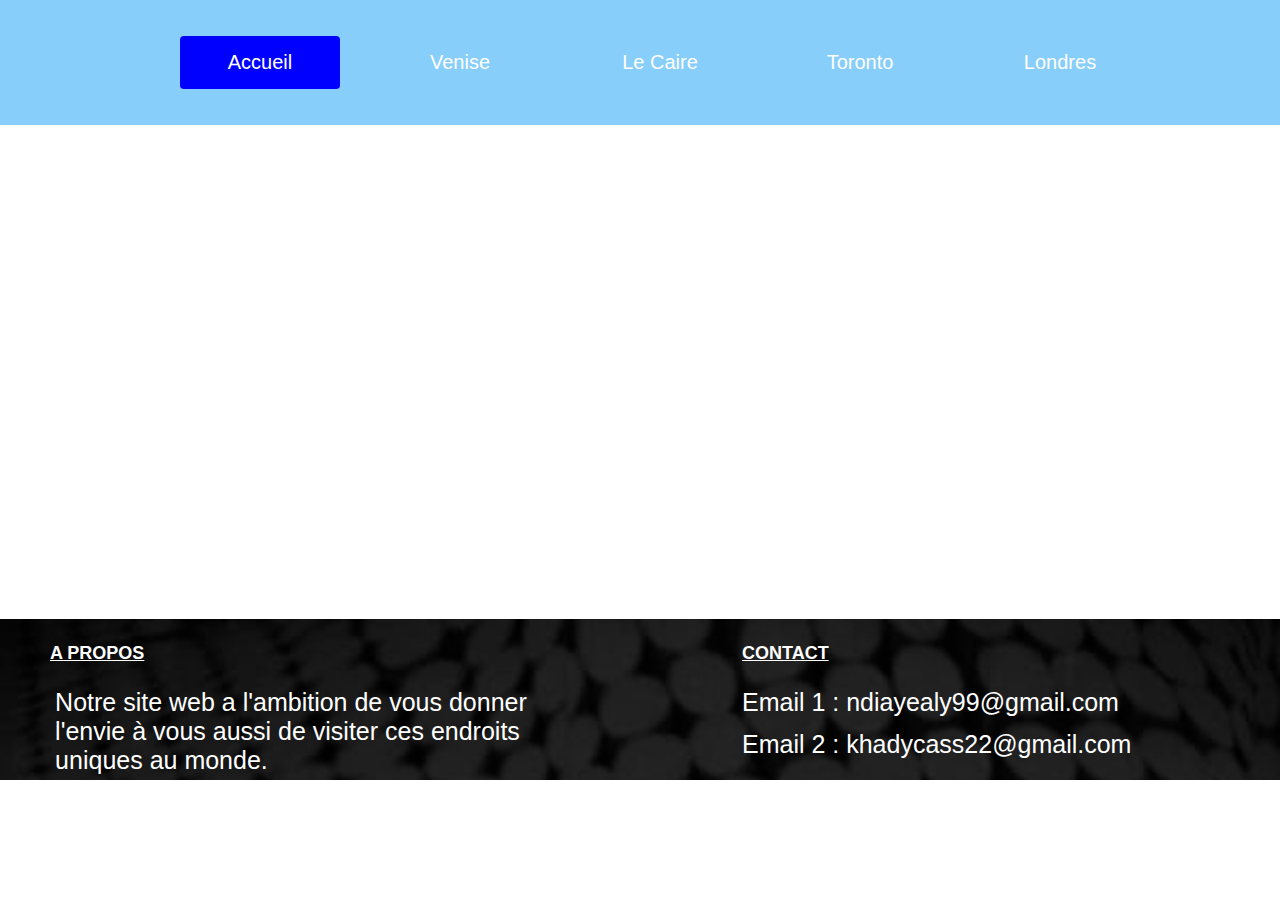
<file: index.html>
<!DOCTYPE html>
<html lang="fr">
<head>
    <meta charset="UTF-8">
    <link rel="stylesheet" href="css/index.css">
    <title>Index</title>
</head>
<body> 
      <div class="menu-bar">
   <ul>
        <li class="active"><a href="index.html">Accueil</a></li>
         <li><a href="venise.html">Venise</a></li>
         <li><a href="lecaire.html">Le Caire</a></li>
         <li><a href="toronto.html">Toronto</a></li>
         <li><a href="london.html">Londres</a></li>
   </ul>
       </div>
       <div id="video">
        <iframe class="video" height="494" src="https://www.youtube.com/embed/VTlXttQL_Yk" frameborder="0" allow="accelerometer; autoplay; encrypted-media; gyroscope; picture-in-picture" allowfullscreen>
        </iframe>
       </div>
       
       <div id="bottom">
                
        <div id="ref">
            <div >
                <h4>A PROPOS</h4>
                <p class="bp">Notre site web a l'ambition de vous donner l'envie à vous aussi de visiter ces endroits uniques au monde.</p>
            </div>
        </div>
        <div>
            
            <h4>CONTACT</h4>
                <p class="bp">Email 1 : <a href="mailto:ndiayealy99@gmail.com">ndiayealy99@gmail.com</a></p>
                <p class="bp">Email 2 : <a href="mailto:khadycass22@gmail.com">khadycass22@gmail.com</a></p>
        
           
        </div>
    </div>
</file>
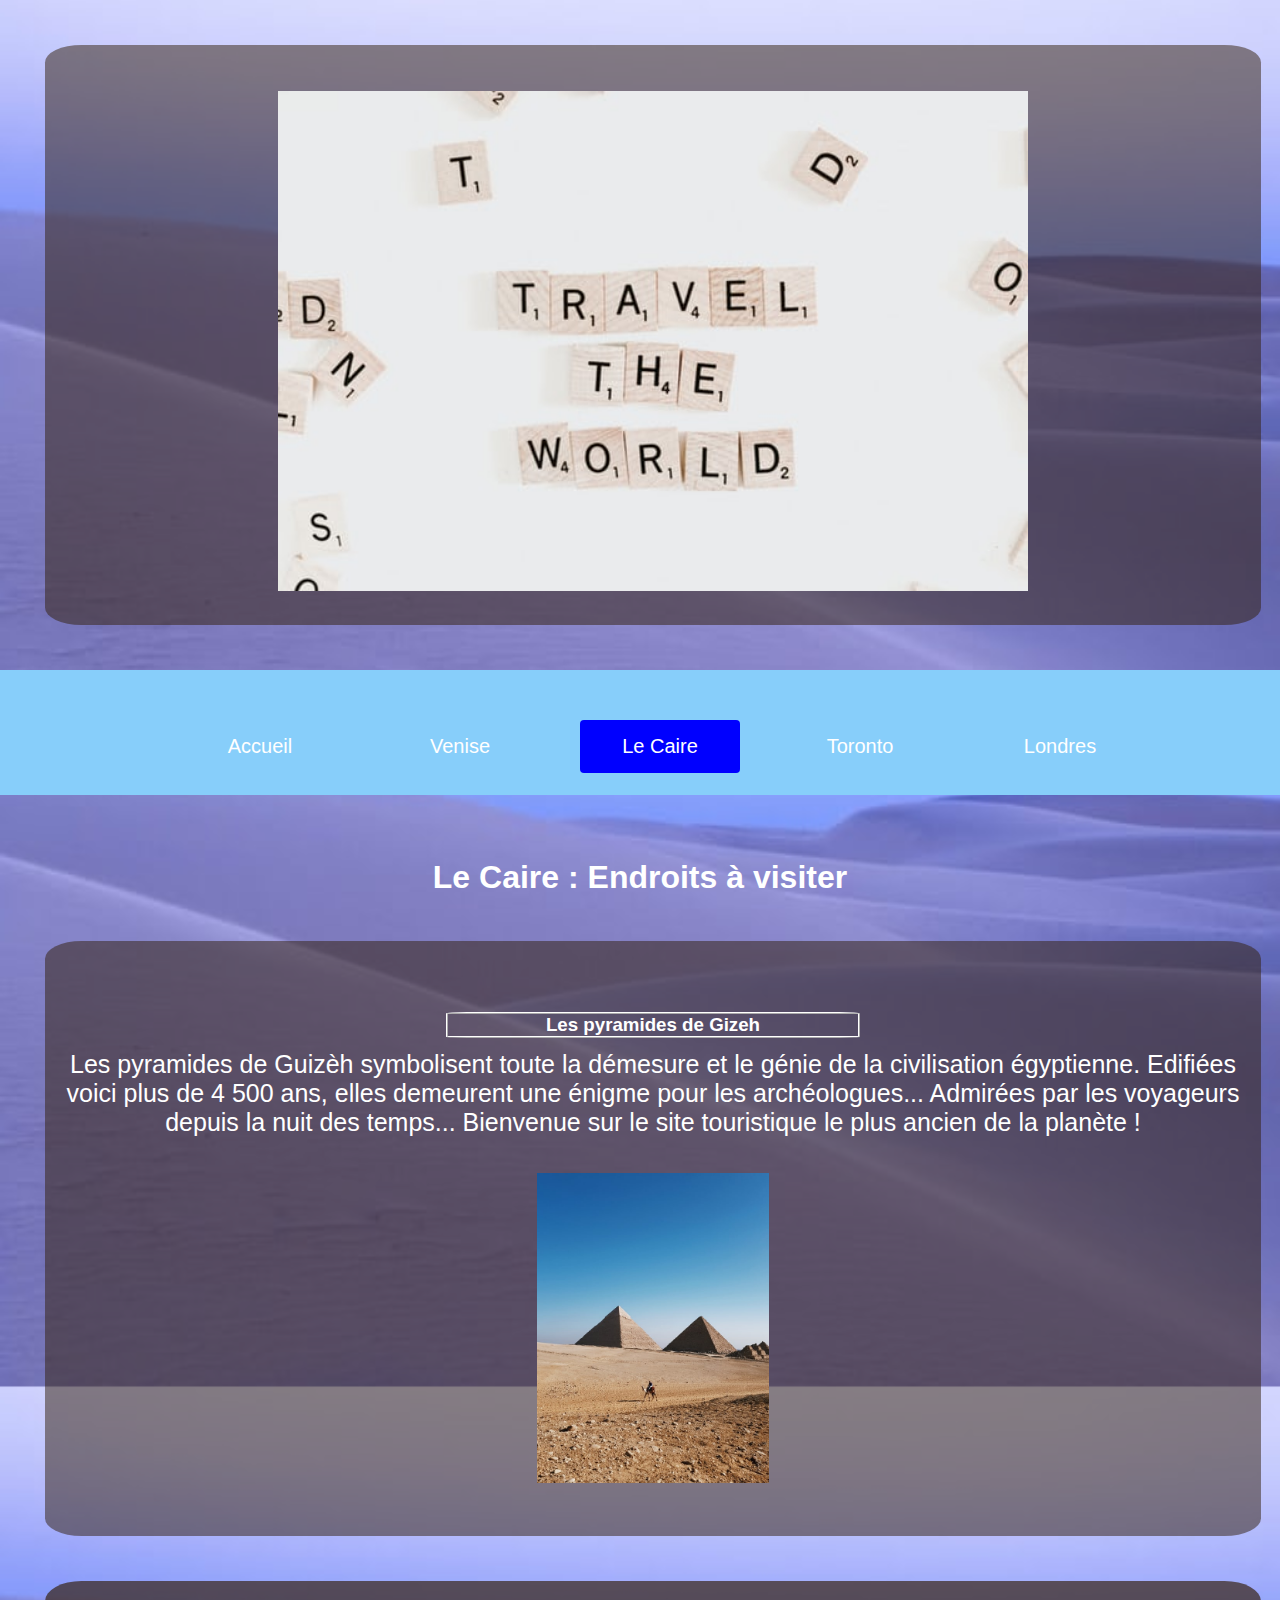
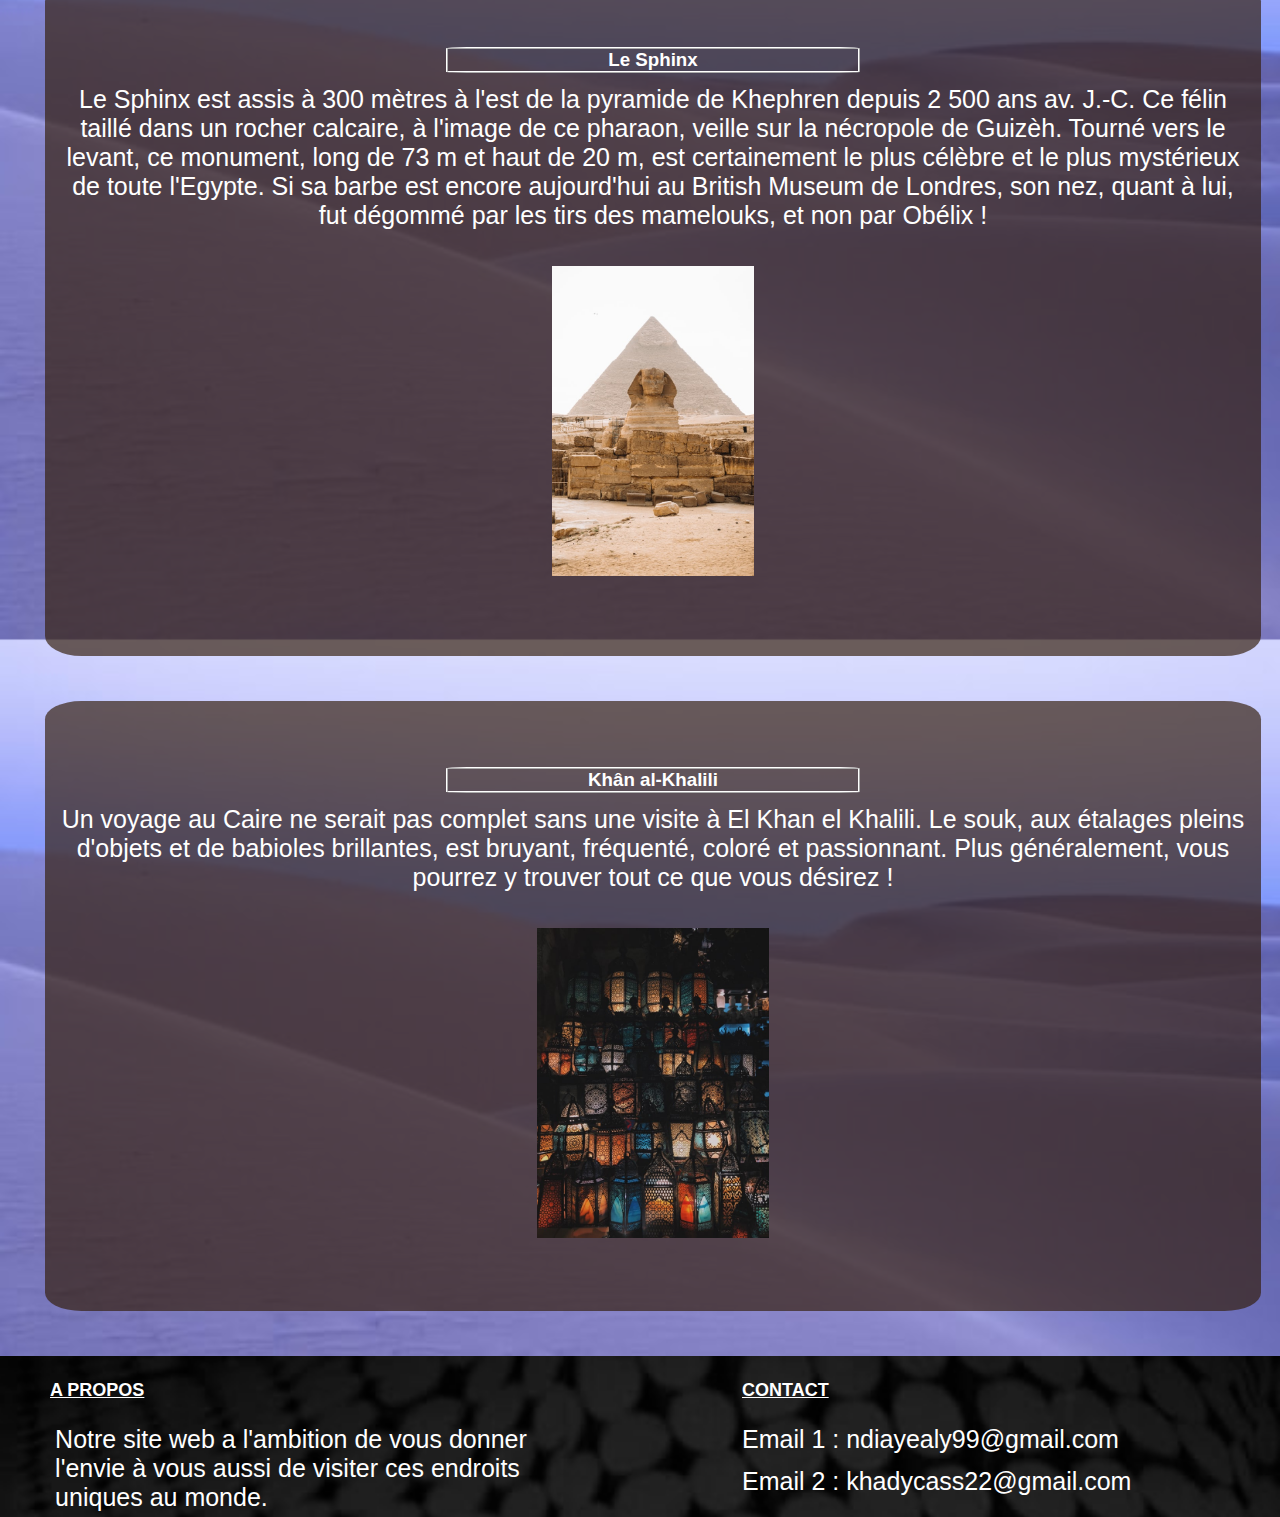
<file: lecaire.html>
<!DOCTYPE html>
<html lang="en">
<head>
    <meta charset="UTF-8">
    <link rel="stylesheet" href="css/lecaire.css">
    <title>Le Caire</title>
</head>
<body>
        
    <div id="main">  
        <div id="top">
           <div id="b0">
           <img id="citacion" src="css/images/citation_2.jfif" alt="">
        </div>
    </div>
        
    <div id="milieu">
            <div class="menu-bar"> 
                <ul>
                     <li ><a href="index.html">Accueil</a></li>
                      <li><a href="venise.html">Venise</a></li>
                      <li class="active"><a href="lecaire.html">Le Caire</a></li>
                      <li><a href="toronto.html">Toronto</a></li>
                      <li><a href="london.html">Londres</a></li>
                </ul>
             </div>
            <h1>Le Caire : Endroits à visiter</h1>
            <div id="b1">
                <h3>Les pyramides de Gizeh</h3>
                <p class="mid">Les pyramides de Guizèh symbolisent toute la démesure et le génie de la civilisation égyptienne. Edifiées voici plus de 4 500 ans, elles demeurent une énigme pour les archéologues... Admirées par les voyageurs depuis la nuit des temps... Bienvenue sur le site touristique le plus ancien de la planète !</p>
                <img class="Venise" src="css/images/Gizeh.jfif" alt="">
            </div>
            <div id="b2">
                <h3>Le Sphinx</h3>
                <p class="mid">Le Sphinx est assis à 300 mètres à l'est de la pyramide de Khephren depuis 2 500 ans av. J.-C. Ce félin taillé dans un rocher calcaire, à l'image de ce pharaon, veille sur la nécropole de Guizèh. Tourné vers le levant, ce monument, long de 73 m et haut de 20 m, est certainement le plus célèbre et le plus mystérieux de toute l'Egypte. Si sa barbe est encore aujourd'hui au British Museum de Londres, son nez, quant à lui, fut dégommé par les tirs des mamelouks, et non par Obélix !  </p>
                <img class="Caire" src="css/images/Sphinx2.jfif" alt="">
            </div>
            <div id="b3">
                <h3>Khân al-Khalili</h3>
                <p class="mid">Un voyage au Caire ne serait pas complet sans une visite à El Khan el Khalili.  Le souk, aux étalages pleins d'objets et de babioles brillantes, est bruyant, fréquenté, coloré et passionnant. Plus généralement, vous pourrez y trouver tout ce que vous désirez !</p>
                <img class="Toronto" src="css/images/Khan.jfif" alt="">
            </div>

            
        </div>


    
        <div id="bottom">
            
            <div id="ref">
                <div>
                    <h4>A PROPOS</h4>
                    <p class="bp">Notre site web a l'ambition de vous donner l'envie à vous aussi de visiter ces endroits uniques au monde.</p>
                </div>
            </div>

            <div>
                <div>
                    <h4>CONTACT</h4>
                    <p class="bp">Email 1 : <a href="mailto:ndiayealy99@gmail.com">ndiayealy99@gmail.com</a></p>
                    <p class="bp">Email 2 : <a href="mailto:khadycass22@gmail.com">khadycass22@gmail.com</a></p>
                </div>
            
                
            </div>
        </div>
                
            

        
    </div>
        
</body>
</html>
</file>
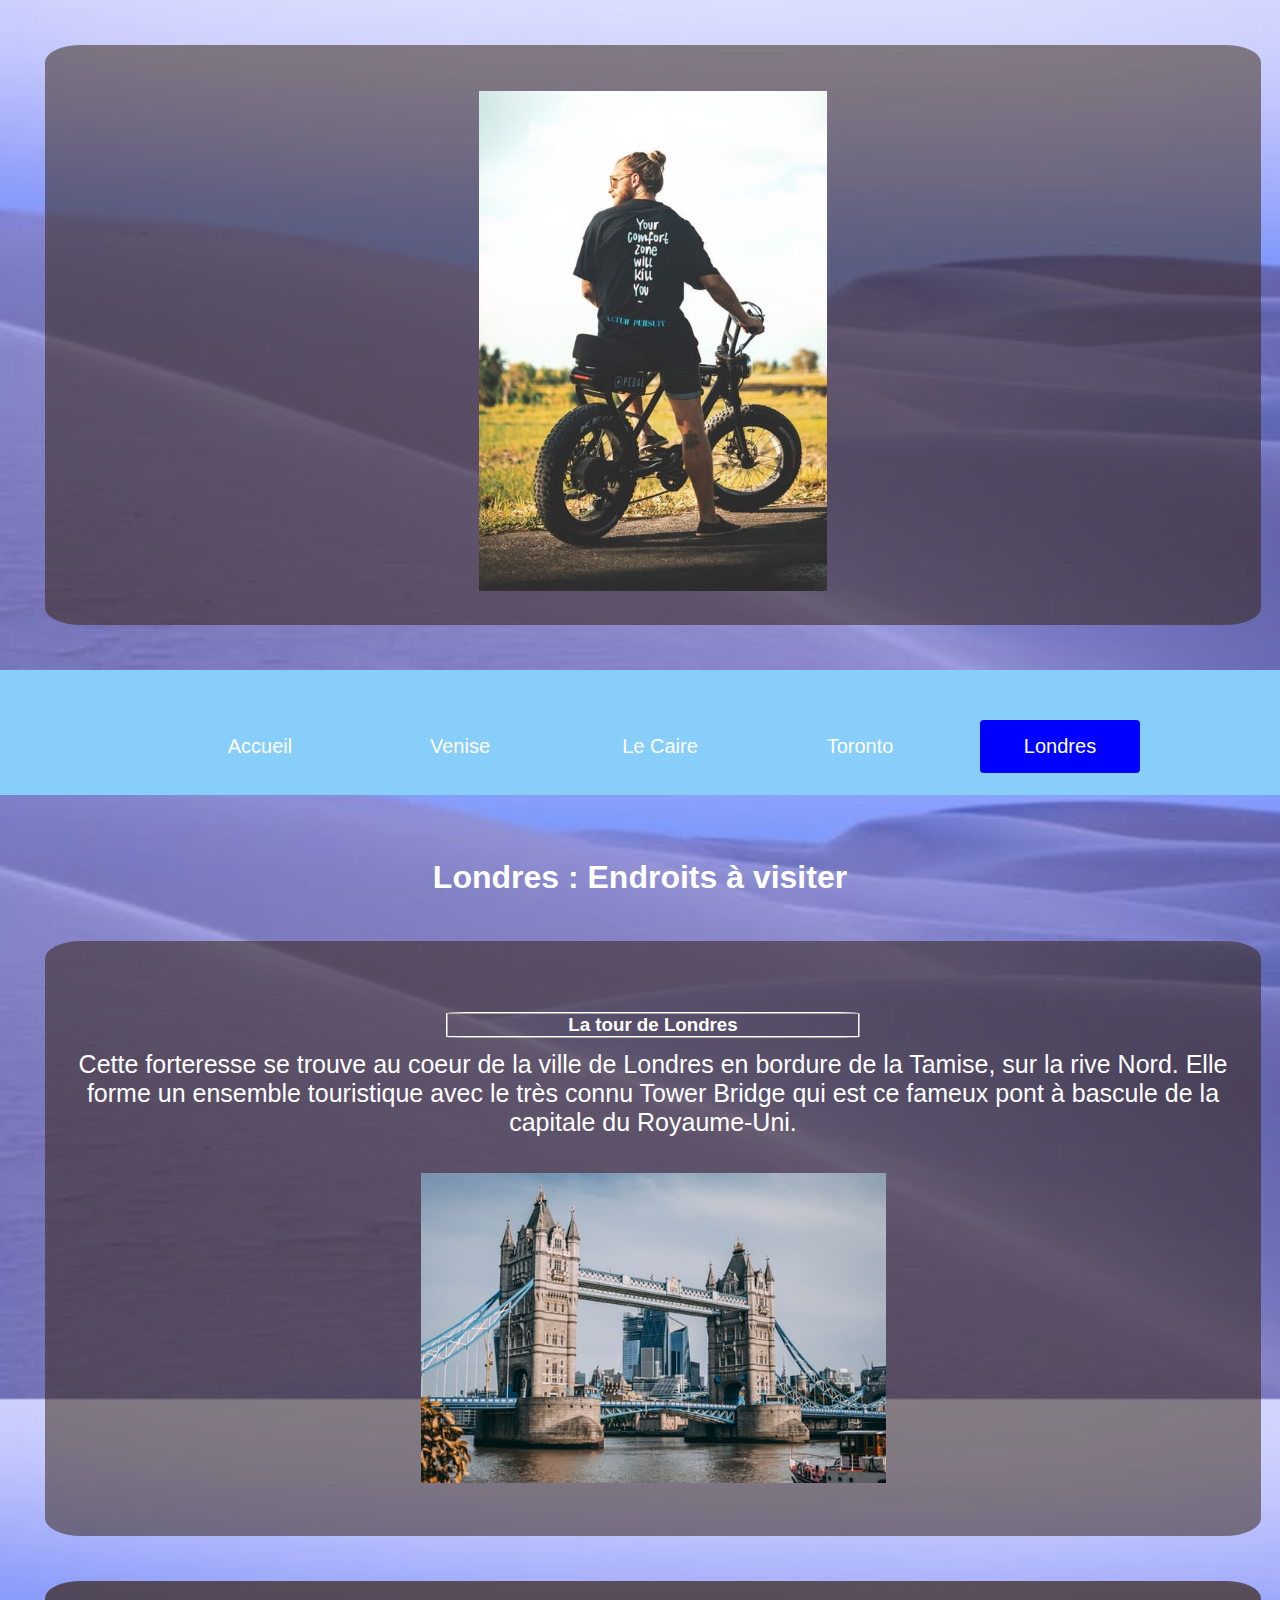
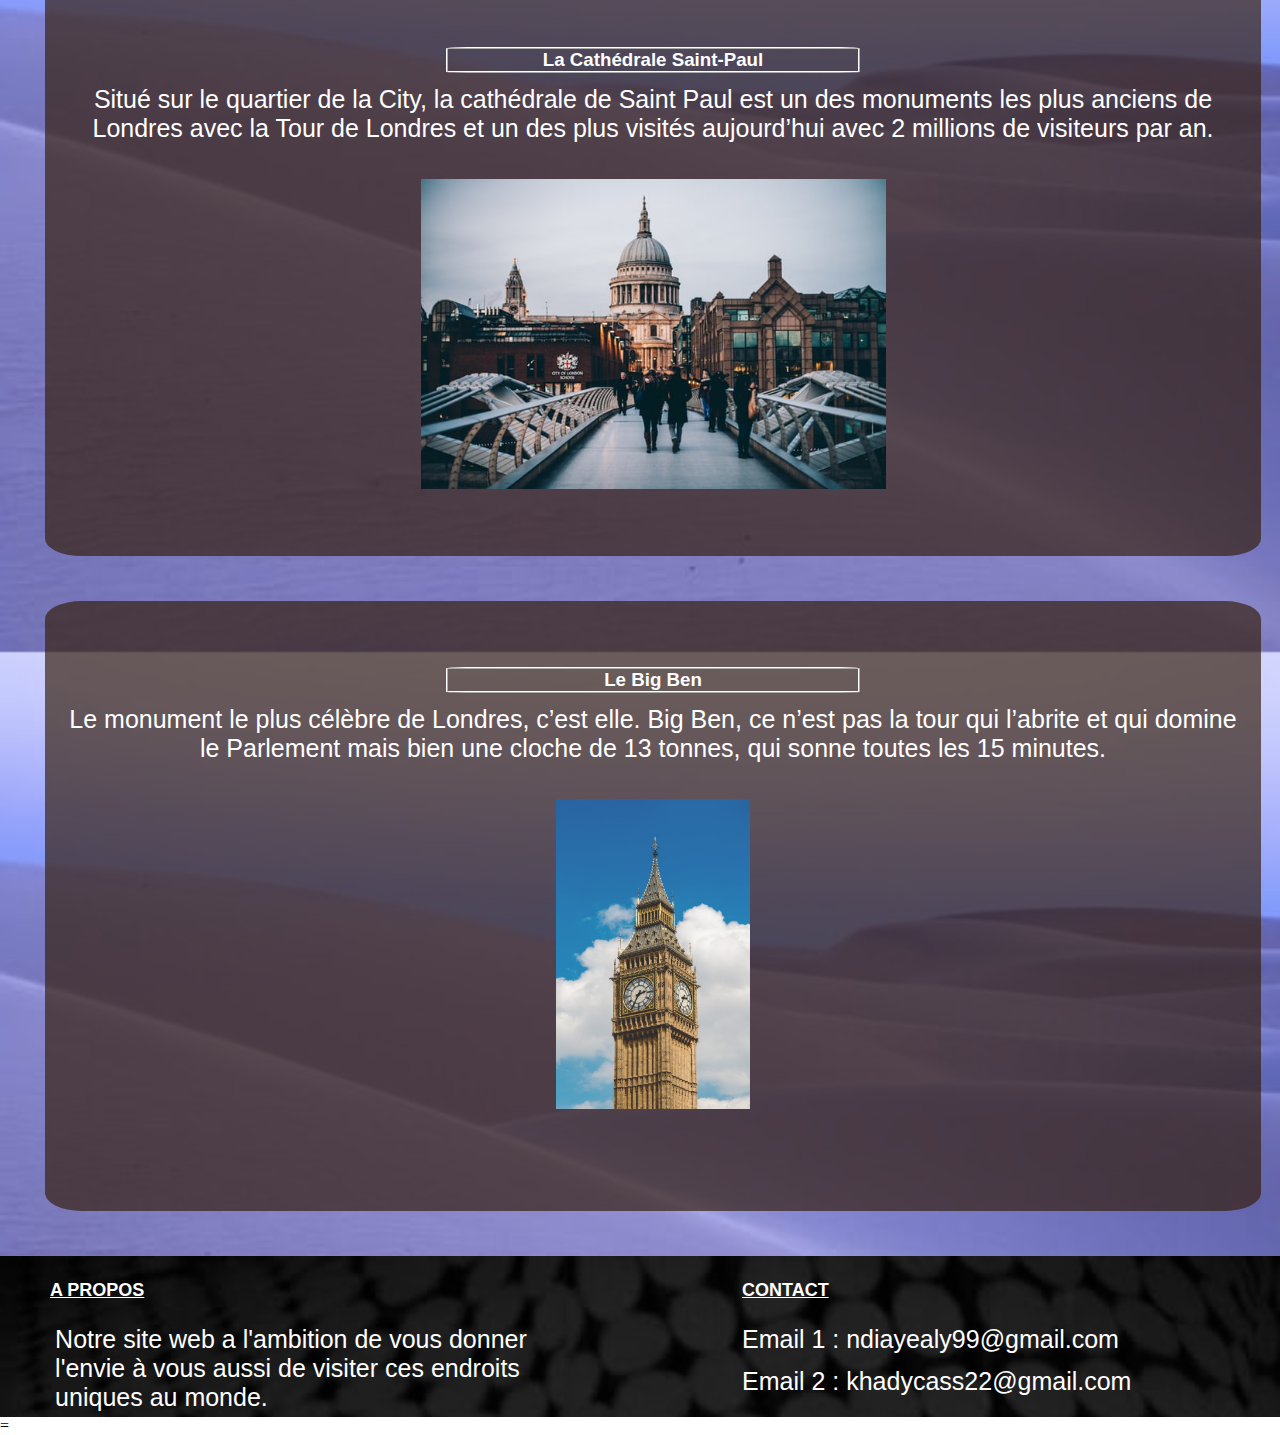
<file: london.html>
<!DOCTYPE html>
<html lang="fr">
<head>
    <meta charset="UTF-8">
    <link rel="stylesheet" href ="css/london.css">
    <title>London</title>
</head>
<body>
    
        <div id="top">
           <div id="b0">
           <img id="citacion" src="css/images/citation_3.jfif" alt="">
        </div>
    </div>
    <div class="menu-bar">
        <ul>
            <li><a href="index.html">Accueil</a></li>
            <li><a href="venise.html">Venise</a></li>
            <li><a href="lecaire.html">Le Caire</a></li>
            <li><a href="toronto.html">Toronto</a></li>
            <li class="active"><a href="london.html">Londres</a></li>
        </ul>

</div>
        
    <div id="milieu">
            <h1>Londres : Endroits à visiter</h1>
            <div id="b1">
                <h3>La tour de Londres</h3>
                <p class="mid">Cette forteresse se trouve au coeur de la ville de Londres en bordure de la Tamise, sur la rive Nord. Elle forme un ensemble touristique avec le très connu Tower Bridge qui est ce fameux pont à bascule de la capitale du Royaume-Uni.</p>
                <img class="Venise" src="css/images/Towersbridge.jfif" alt="">
            </div>
            <div id="b2">
                <h3>La Cathédrale Saint-Paul</h3>
                <p class="mid"> Situé sur le quartier de la City, la cathédrale de Saint Paul est un des monuments les plus anciens de Londres avec la Tour de Londres et un des plus visités aujourd’hui avec 2 millions de visiteurs par an.</p>
                <img class="Caire" src="css/images/Cathedrale.jfif" alt="">
            </div>
            <div id="b3">
                <h3>Le Big Ben</h3>
                <p class="mid">Le monument le plus célèbre de Londres, c’est elle. Big Ben, ce n’est pas la tour qui l’abrite et qui domine le Parlement mais bien une cloche de 13 tonnes, qui sonne toutes les 15 minutes.

                </p>
                <img class="Toronto" src="css/images/Bigben.jfif" alt="">
            </div>

            
        </div>


    
        <div id="bottom">
            
            <div id="ref">
                <div>
                    <h4>A PROPOS</h4>
                    <p class="bp">Notre site web a l'ambition de vous donner l'envie à vous aussi de visiter ces endroits uniques au monde.</p>
                </div>
            </div>

            <div>
                <div>
                    <h4>CONTACT</h4>
                    <p class="bp">Email 1 : <a href="mailto:ndiayealy99@gmail.com">ndiayealy99@gmail.com</a></p>
                    <p class="bp">Email 2 : <a href="mailto:khadycass22@gmail.com">khadycass22@gmail.com</a></p>
                </div>
            
                
            </div>
        </div>
                
            

        
    </div>
    
</body>
</html>=
</file>
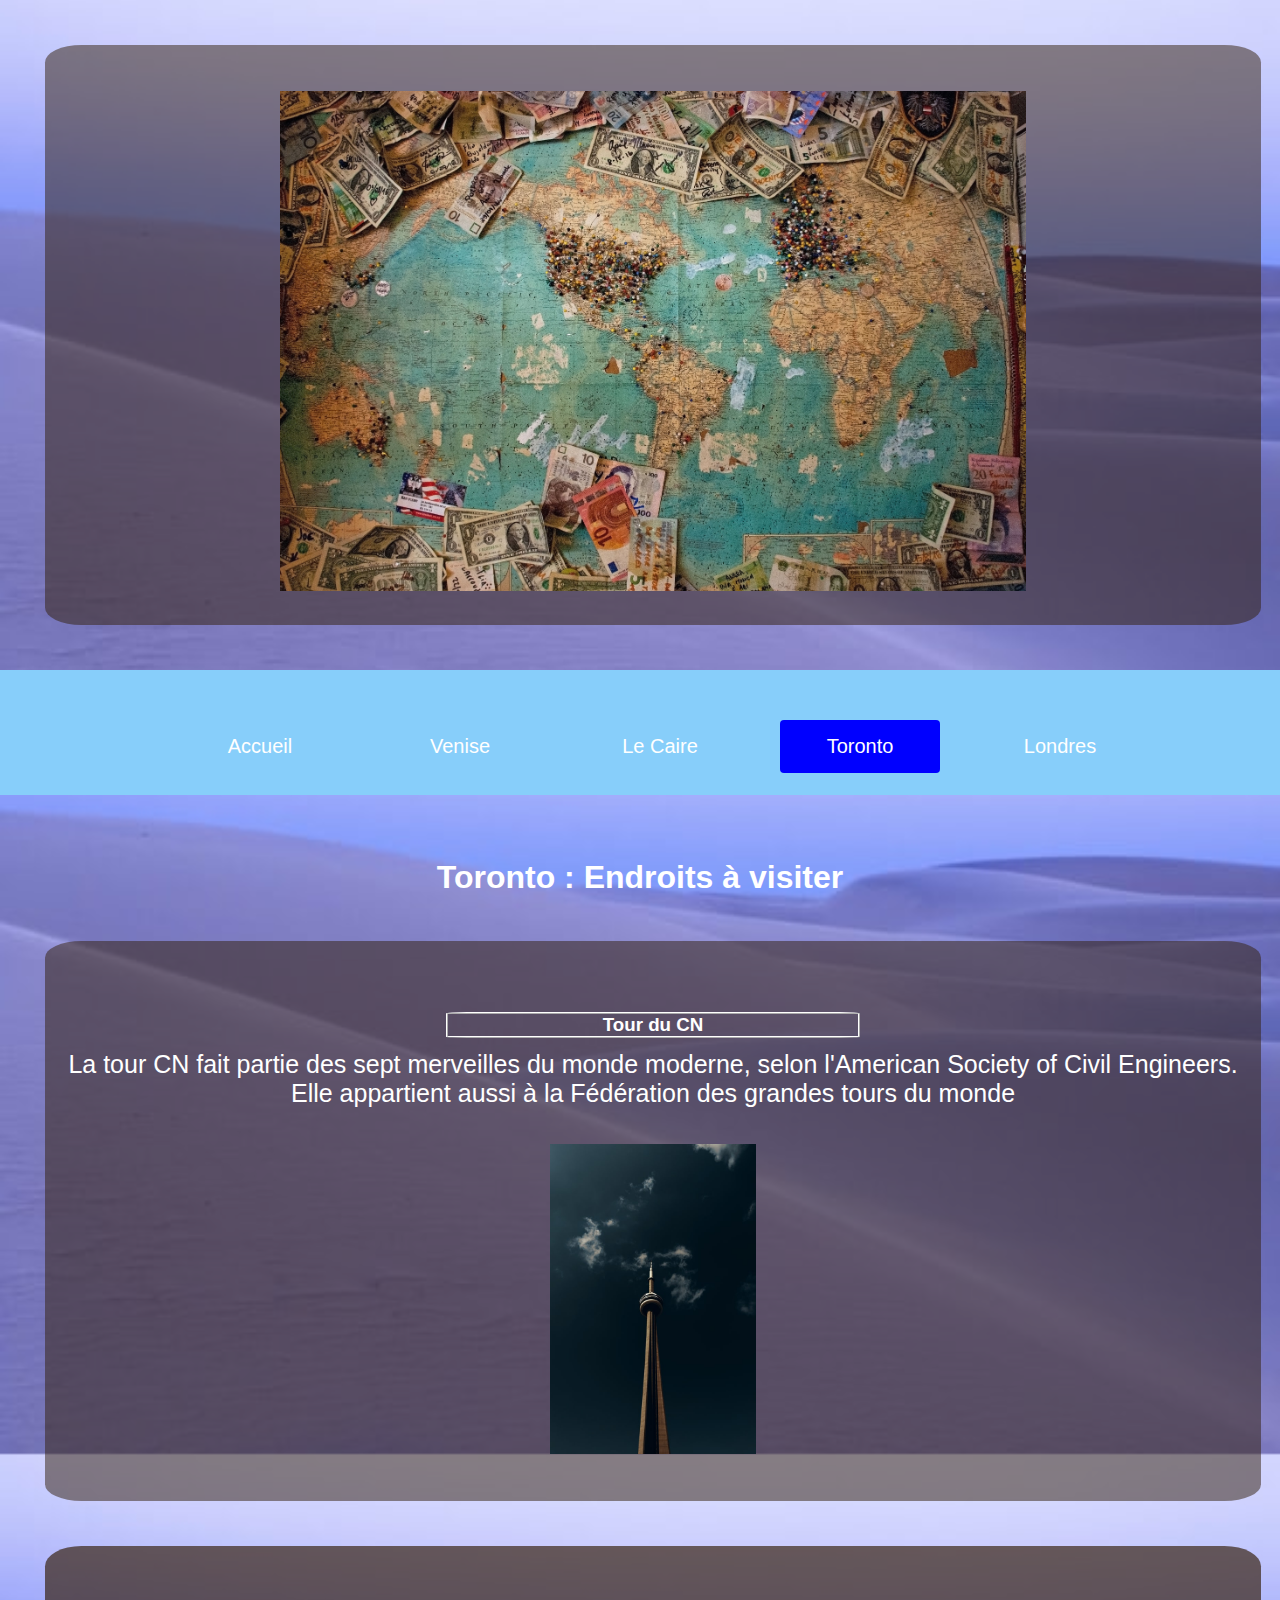
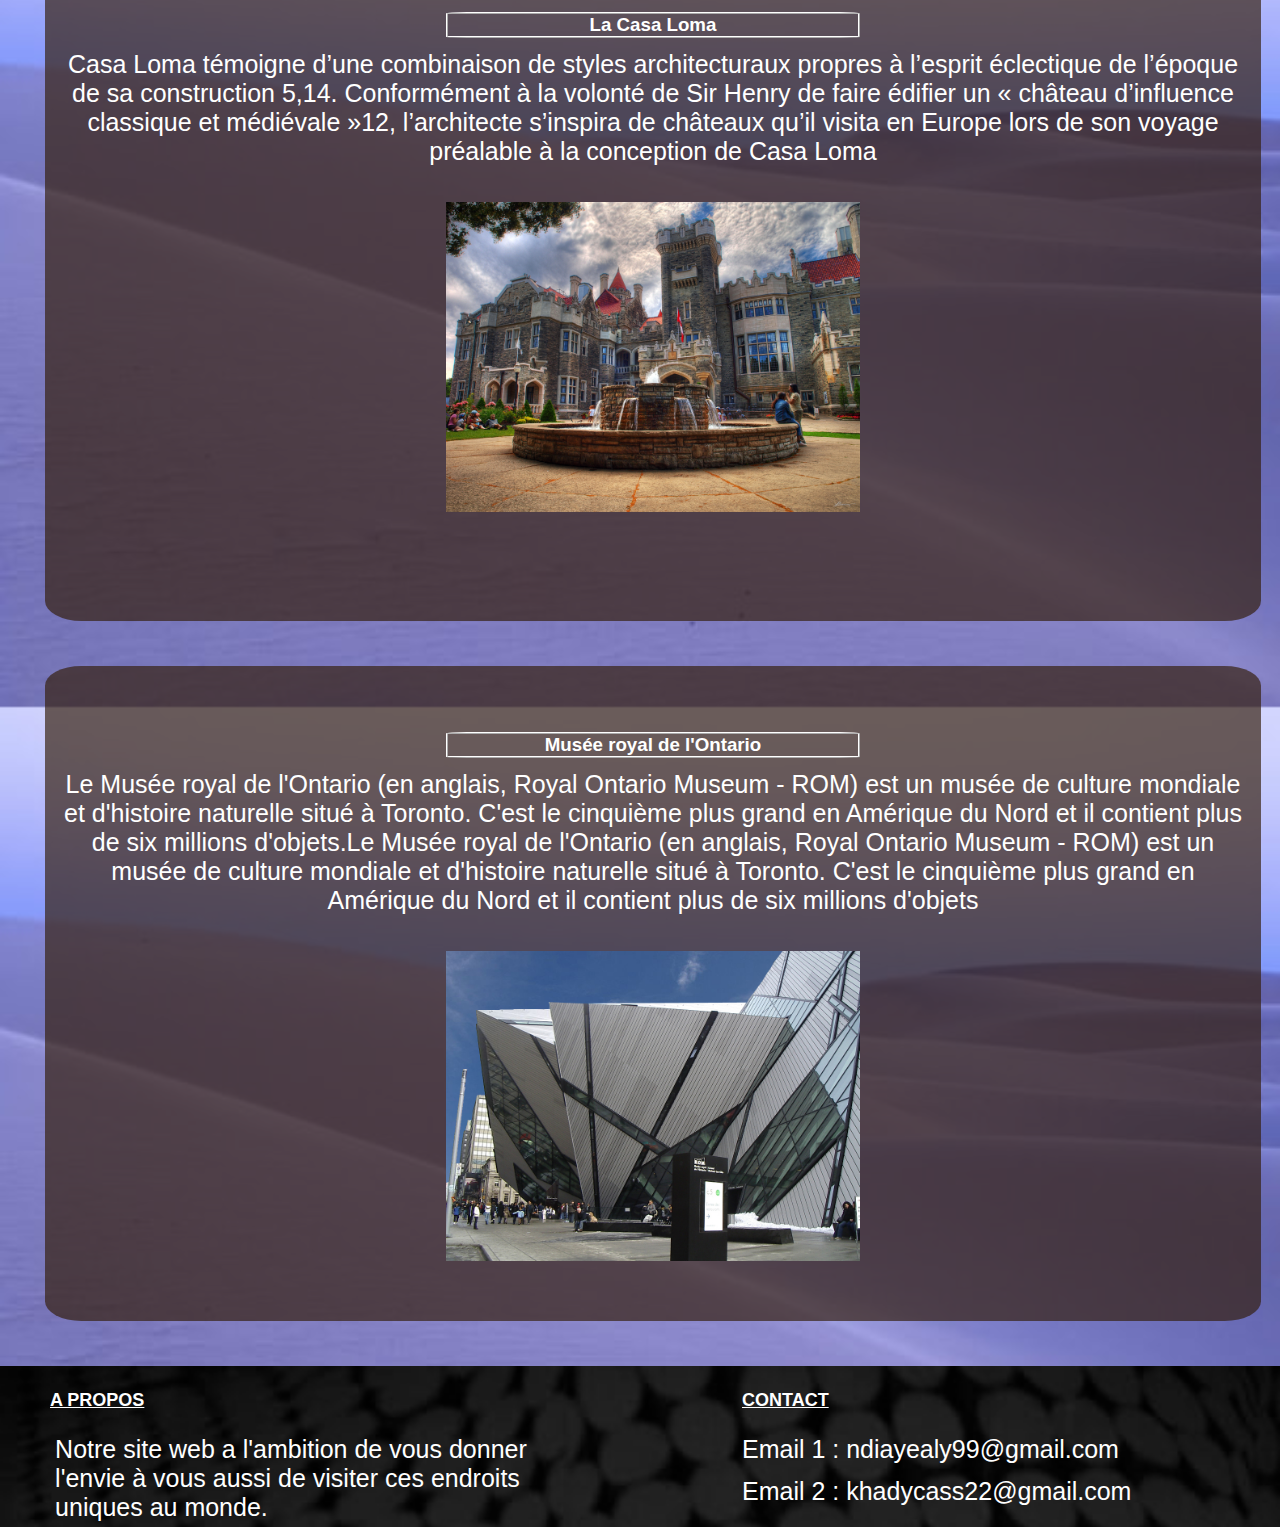
<file: toronto.html>
<!DOCTYPE html>
<html lang="fr">
<head>
    <meta charset="UTF-8">
    <meta name="viewport" content="width=device-width, initial-scale=1.0">
    <title>Toronto</title>
    <link rel="stylesheet" href="css/toronto.css">
</head>
<body>
    <div id="main">  
        <div id="top">
           <div id="b0">
           <img id="citacion" src="css/images/christine-roy-ir5MHI6rPg0-unsplash (1).jpg" alt="">
        </div>
    </div>
    
    <div class="menu-bar">
                <ul>
                    <li><a href="index.html">Accueil</a></li>
                    <li><a href="venise.html">Venise</a></li>
                    <li><a href="lecaire.html">Le Caire</a></li>
                    <li class="active"><a href="toronto.html">Toronto</a></li>
                    <li><a href="london.html">Londres</a></li>
                </ul>

    </div>
        
    <div id="milieu">
            <h1>Toronto : Endroits à visiter</h1>
            <div id="b1">
                <h3>Tour du CN</h3>
                <p class="mid">La tour CN fait partie des sept merveilles du monde moderne, selon l'American Society of Civil Engineers. Elle appartient aussi à la Fédération des grandes tours du monde</p>
                <img class="Venise" src="css/images/photo-1547147473-0b748ef102d9.jfif" alt="">
            </div>
            <div id="b2">
                <h3>La Casa Loma</h3>
                <p class="mid">Casa Loma témoigne d’une combinaison de styles architecturaux propres à l’esprit éclectique de l’époque de sa construction 5,14. Conformément à la volonté de Sir Henry de faire édifier un « château d’influence classique et médiévale »12, l’architecte s’inspira de châteaux qu’il visita en Europe lors de son voyage préalable à la conception de Casa Loma</p>
                <img class="Caire" src="css/images/Flickr_-_paul_bica_-_casa_loma (1).jpg" alt="">
            </div>
            <div id="b3">
                <h3>Musée royal de l'Ontario</h3>
                <p class="mid">Le Musée royal de l'Ontario (en anglais, Royal Ontario Museum - ROM) est un musée de culture mondiale et d'histoire naturelle situé à Toronto. C'est le cinquième plus grand en Amérique du Nord et il contient plus de six millions d'objets.Le Musée royal de l'Ontario (en anglais, Royal Ontario Museum - ROM) est un musée de culture mondiale et d'histoire naturelle situé à Toronto. C'est le cinquième plus grand en Amérique du Nord et il contient plus de six millions d'objets</p>
                <img class="Caire" src="css/images/Royal_Ontario_Museum-Michael_Lee-Chin_Crystal.jpg" alt="">
            </div>

            
        </div>


    
        <div id="bottom">
            
            <div id="ref">
                <div>
                    <h4>A PROPOS</h4>
                    <p class="bp">Notre site web a l'ambition de vous donner l'envie à vous aussi de visiter ces endroits uniques au monde.</p>
                </div>
            </div>

            <div>
                <div>
                    <h4>CONTACT</h4>
                    <p class="bp">Email 1 : <a href="mailto:ndiayealy99@gmail.com">ndiayealy99@gmail.com</a></p>
                    <p class="bp">Email 2 : <a href="mailto:khadycass22@gmail.com">khadycass22@gmail.com</a></p>
                </div>
            
                
            </div>
        </div>
                
            

        
    </div>
    
</body>
</html>
</file>
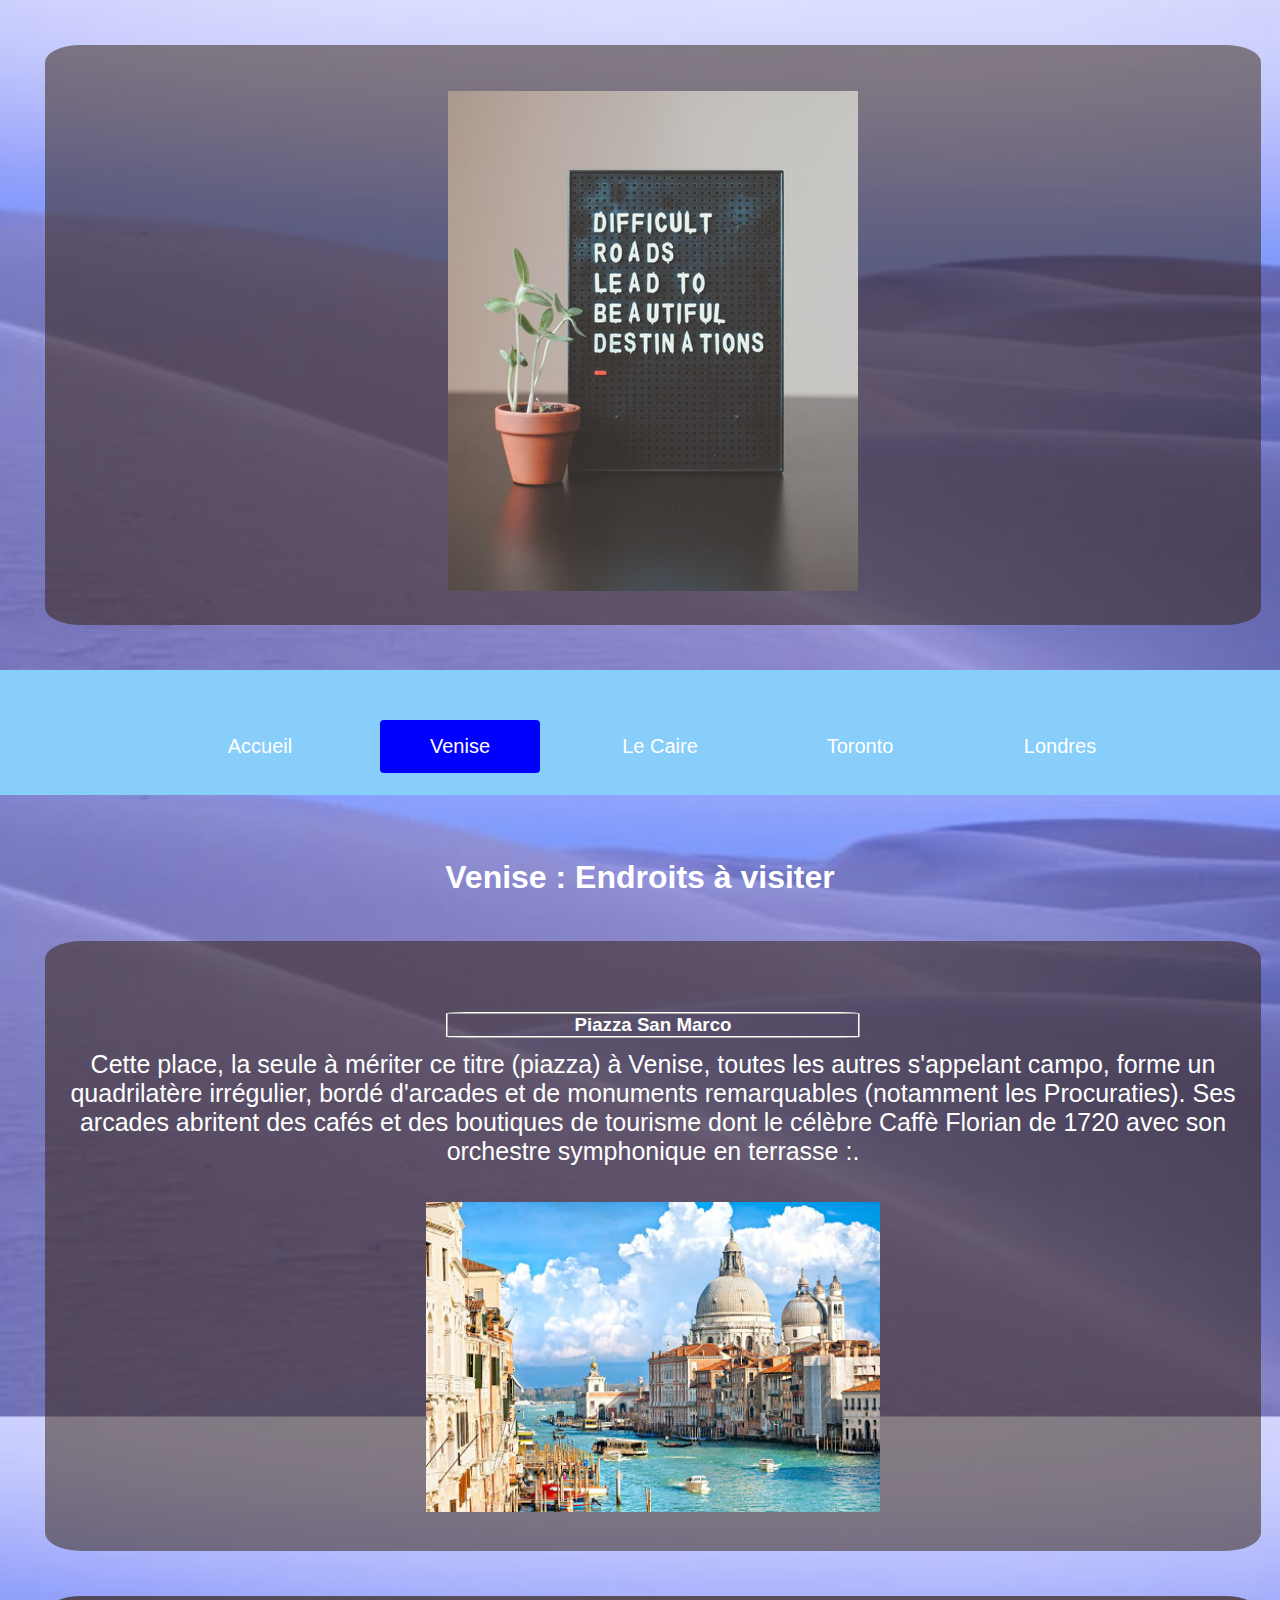
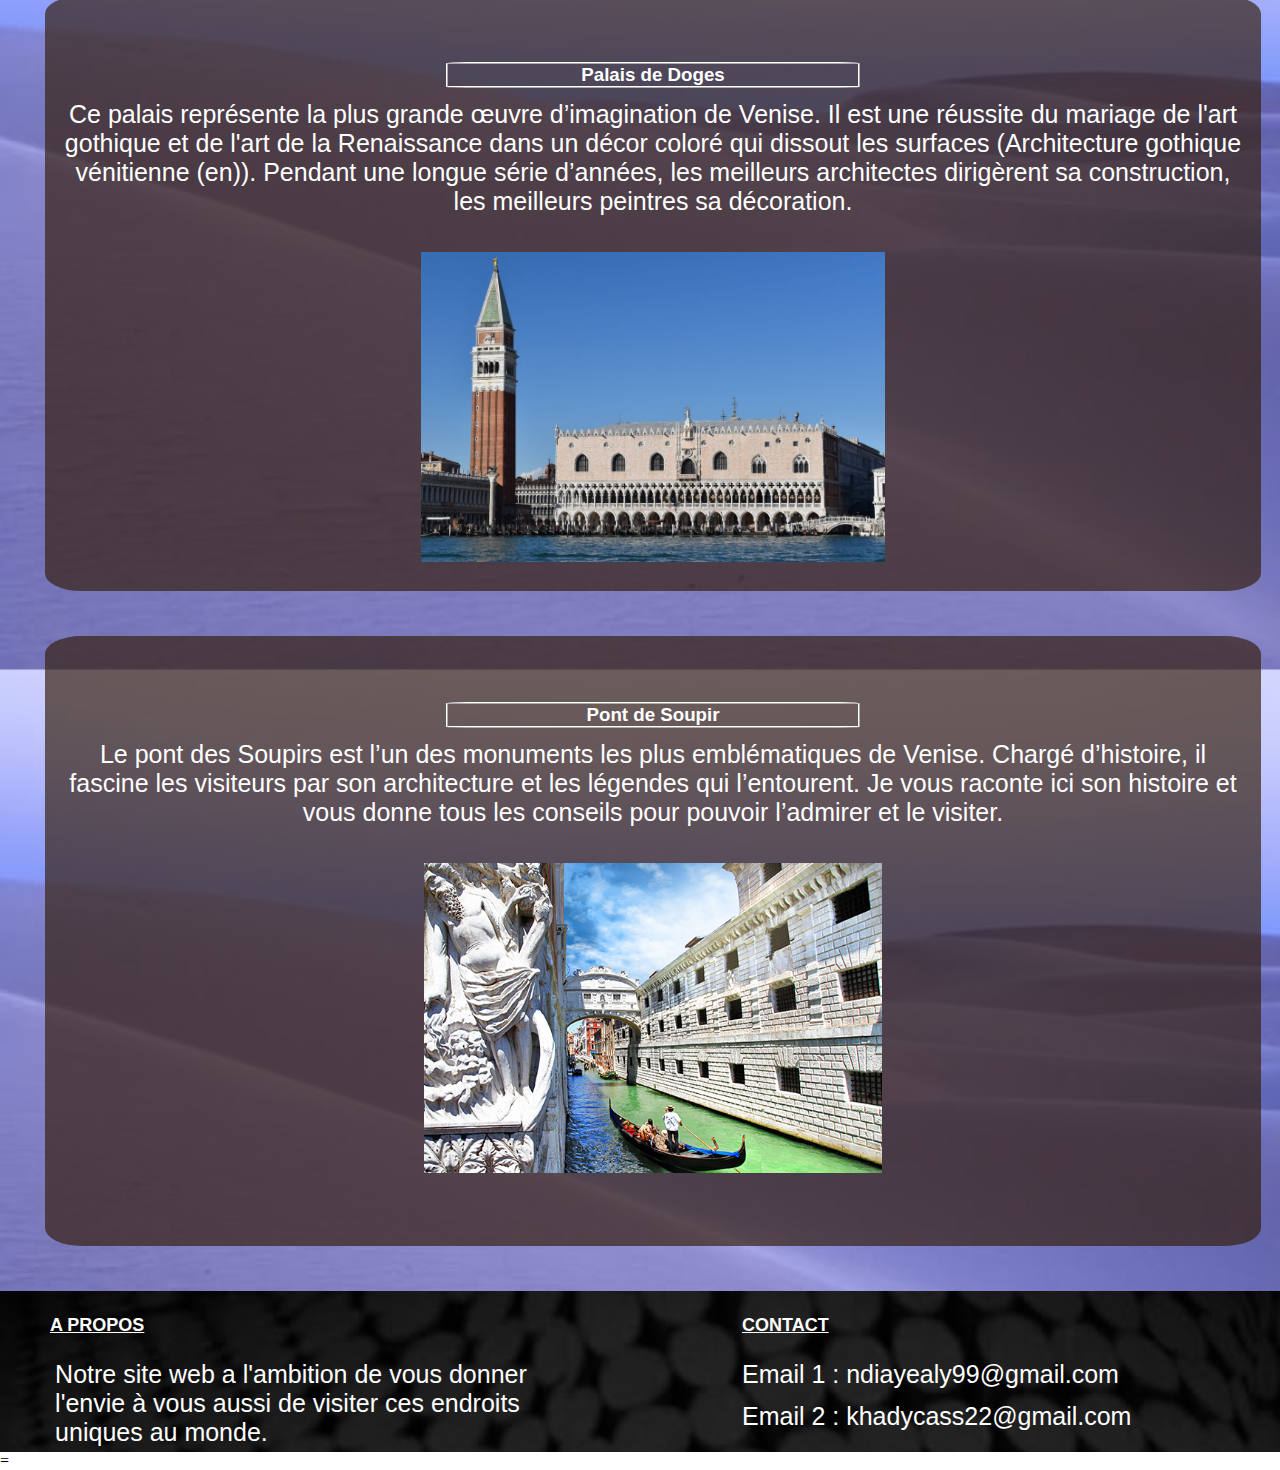
<file: venise.html>
<!DOCTYPE html>
<html lang="fr">
<head>
    <meta charset="UTF-8">
    <link rel="stylesheet" href ="css/venise.css">
    <title>Venise</title>
</head>
<body>
    <div id="main">  
        <div id="top">
           <div id="b0">
           <img id="citacion" src="css/images/citation_4.jfif" alt="">
           </div>
        </div>
    </div>
    <div class="menu-bar">
                <ul>
                    <li><a href="index.html">Accueil</a></li>
                    <li class="active"><a href="venise.html">Venise</a></li>
                    <li><a href="lecaire.html">Le Caire</a></li>
                    <li><a href="toronto.html">Toronto</a></li>
                    <li><a href="london.html">Londres</a></li>
                </ul>

    </div>
        
    <div id="milieu">
            <h1>Venise : Endroits à visiter</h1>
            <div id="b1">
                <h3>Piazza San Marco</h3>
                <p class="mid">Cette place, la seule à mériter ce titre (piazza) à Venise, toutes les autres s'appelant campo, forme un quadrilatère irrégulier, bordé d'arcades et de monuments remarquables (notamment les Procuraties). Ses arcades abritent des cafés et des boutiques de tourisme dont le célèbre Caffè Florian de 1720 avec son orchestre symphonique en terrasse :.</p>
                <img class="Venise" src="css/images/piazzaSM.jpg" alt="">
            </div>
            <div id="b2">
                <h3>Palais de Doges</h3>
                <p class="mid">Ce palais représente la plus grande œuvre d’imagination de Venise. Il est une réussite du mariage de l'art gothique et de l'art de la Renaissance dans un décor coloré qui dissout les surfaces (Architecture gothique vénitienne (en)). Pendant une longue série d’années, les meilleurs architectes dirigèrent sa construction, les meilleurs peintres sa décoration.</p>
                <img class="Caire" src="css/images/daniele-barison-1399372-unsplash-1024x683.jpg" alt="">
            </div>
            <div id="b3">
                <h3>Pont de Soupir</h3>
                <p class="mid">Le pont des Soupirs est l’un des monuments les plus emblématiques de Venise. Chargé d’histoire, il fascine les visiteurs par son architecture et les légendes qui l’entourent. Je vous raconte ici son histoire et vous donne tous les conseils pour pouvoir l’admirer et le visiter.</p>
                <img class="Caire" src="css/images/Pont-des-Soupirs-vu-depuis-une-gondole.jpg" alt="">
            </div>

            
        </div>


    
        <div id="bottom">
            
            <div id="ref">
                <div>
                    <h4>A PROPOS</h4>
                    <p class="bp">Notre site web a l'ambition de vous donner l'envie à vous aussi de visiter ces endroits uniques au monde.</p>
                </div>
            </div>

            <div>
                <div>
                    <h4>CONTACT</h4>
                    <p class="bp">Email 1 : <a href="mailto:ndiayealy99@gmail.com">ndiayealy99@gmail.com</a></p>
                    <p class="bp">Email 2 : <a href="mailto:khadycass22@gmail.com">khadycass22@gmail.com</a></p>
                </div>
            
                
            </div>
        </div>
                
            

        
    </div>
    
</body>
</html>=
</file>
<file: css/index.css>
body
{
    margin: 0;
    background-size: cover;
    box-sizing: border-box;
    font-family: -apple-system, BlinkMacSystemFont, 'Segoe UI', Roboto, Oxygen, Ubuntu, Cantarell, 'Open Sans', 'Helvetica Neue', sans-serif;
    
    
}

#video{
    margin: 0;
}

li{
    font-family: 'Segoe UI', Tahoma, Geneva, Verdana, sans-serif;
    font-size: 20px;
    margin: auto 33px auto 33px;
    display: inline-block;
    color: white;
    font-weight: 500;
    text-align: center;

}

.video
{
 width: 100%; 
 background-color: rgba(75, 173, 254, 0,877); 
 overflow: hidden;
 text-align: center;
 z-index: auto;
 margin-bottom: -4px;
}

.menu-bar
{
    background: lightskyblue;
    text-align: center;
}

 .menu-bar ul
{
    display: inline-flex;
    list-style: none;
    color: royalblue;
}

a{
    text-decoration: none;
    color: white;
}

.menu-bar ul li
{
    width: 130px;
    margin: 20px;
    padding: 15px;
}
.menu-bar ul li a
{
    text-decoration: none;
    color: #fff;
}
.active,.menu-bar ul li:hover
{
  background: blue;
  border-radius: 4px;
}


#citacion{
    text-align: center;
    height: 500px;
    display: block;
    margin: 3% auto 20px auto;
   
    
}

#bottom{
    
    overflow: hidden;
    width: 100%;
    background-image: url("images/bottombg.jfif");
    background-size: cover;
}

h4{
    
    
    color:white;
    font-family: -apple-system, BlinkMacSystemFont, 'Segoe UI', Roboto, Oxygen, Ubuntu, Cantarell, 'Open Sans', 'Helvetica Neue', sans-serif;
    font-size: large;
    text-decoration: underline;
}
p.bp{
    font-size: 25px;
    font-family: -apple-system, BlinkMacSystemFont, 'Segoe UI', Roboto, Oxygen, Ubuntu, Cantarell, 'Open Sans', 'Helvetica Neue', sans-serif;
    color: white;
    margin: 1% 1% 1% 1%;
    
    

}
#ref{
    float: left;
    display: block;
    width: 40%;
    padding-right: 180px;
    padding-left: 50px;
}
a:hover{
    
    color: turquoise;
}
</file>
<file: css/lecaire.css>
body{
    margin:0px;
}


p.titre{
    font-size: 40px;
    font-weight: bold;

}

.menu-bar
{
    background: lightskyblue;
    text-align: center;
}

 .menu-bar ul
{
    display: inline-flex;
    list-style: none;
    color: royalblue;
}
.menu-bar ul li
{
    width: 130px;
    margin: 20px;
    padding: 15px;
}
.menu-bar ul li a
{
    text-decoration: none;
    color: #fff;
}
.active,.menu-bar ul li:hover
{
  background: blue;
  border-radius: 4px;
}


a{
    text-decoration: none;
    color: white;
}

#post-top{
    background-color: rgba(75, 173, 254, 0.877);
    height: 70px;
    width: 100%;
    overflow: hidden;
    text-align: center;
    padding-bottom: 10px;
    z-index: auto;
    
}

img.London, img.Toronto, img.Caire, img.Venise
{
    text-align: center;
    height: 310px;
    display: block;
    margin: 3% auto 20px auto; 
}

ul{
    margin: 30px 2px 2px 2px; 
}
li{
    font-family: 'Segoe UI', Tahoma, Geneva, Verdana, sans-serif;
    font-size: 20px;
    margin: auto 33px auto 33px;
    display: inline-block;
    color: white;
    font-weight: 500;
    text-align: center;

}

li:hover{
    background-color: blue;
    
}

#top{
    text-align: center;
    overflow: hidden;
    height: 40%;
    width: 100%;
    background-image: url("images/imagebg11.jfif");
    background-size: cover;
    
}

#logo{
    height: 400px;
}


#milieu{
    width: 100%;
    display: inline-block;
    background-image: url("images/imagebg11.jfif");
    background-size: contain;
    background-position: center;
}


#b0{
    margin:  45px;
    width: 95%;
    height: 570px;
    border-radius: 3%;
    background-color:rgba(50, 29, 9, 0.507);
    padding-top: 10px;
}
#b1{
    
    margin:  45px;
    width: 95%;
    height: 585px;
    border-radius: 3%;
    background-color:rgba(50, 29, 9, 0.507);
    padding-top: 10px;
}
#b2{
    
    margin: 45px;
    width: 95%;
    height: 670px;
    border-radius: 3%;
    background-color:rgba(50, 29, 9, 0.507);
    border-radius: 3%;
    background-color:rgba(50, 29, 9, 0.671);
    padding-top: 5px;
}
#b3{
    
    margin: 45px ;
    width: 95%;
    height: 605px;
    border-radius: 3%;
    background-color:rgba(50, 29, 9, 0.507);
    border-radius: 3%;
    background-color:rgba(50, 29, 9, 0.671);
    padding-top: 5px;
}
#b4{
   
    margin: 45px ;
    width: 95%;
    height: 580px;
    border-radius: 3%;
    background-color:rgba(50, 29, 9, 0.507);
    border-radius: 3%;
    background-color:rgba(50, 29, 9, 0.671);
    padding-top: 10px;
}



h1{
    margin: 5% 33% 10px 33%;
    text-align: center;
    color:white;
    font-family: -apple-system, BlinkMacSystemFont, 'Segoe UI', Roboto, Oxygen, Ubuntu, Cantarell, 'Open Sans', 'Helvetica Neue', sans-serif;
}

h3{
    margin: 5% 33% 10px 33%;
    text-align: center;
    color:white;
    border: 2px ridge white;
    border-radius: 5%;
    font-family: -apple-system, BlinkMacSystemFont, 'Segoe UI', Roboto, Oxygen, Ubuntu, Cantarell, 'Open Sans', 'Helvetica Neue', sans-serif;
}



p.mid{
    text-align: center;
    font-size: 25px;
    font-family: -apple-system, BlinkMacSystemFont, 'Segoe UI', Roboto, Oxygen, Ubuntu, Cantarell, 'Open Sans', 'Helvetica Neue', sans-serif;
    color: white;
    margin: 1% 1% 1% 1%;
}




#citacion{
    text-align: center;
    height: 500px;
    display: block;
    margin: 3% auto 20px auto;
   
    
}

#bottom{
    
    overflow: hidden;
    width: 100%;
    background-image: url("images/bottombg.jfif");
    background-size: cover;
}

h4{
    
    
    color:white;
    font-family: -apple-system, BlinkMacSystemFont, 'Segoe UI', Roboto, Oxygen, Ubuntu, Cantarell, 'Open Sans', 'Helvetica Neue', sans-serif;
    font-size: large;
    text-decoration: underline;
}
p.bp{
    font-size: 25px;
    font-family: -apple-system, BlinkMacSystemFont, 'Segoe UI', Roboto, Oxygen, Ubuntu, Cantarell, 'Open Sans', 'Helvetica Neue', sans-serif;
    color: white;
    margin: 1% 1% 1% 1%;
    
    

}
#ref{
    float: left;
    display: block;
    width: 40%;
    padding-right: 180px;
    padding-left: 50px;
}
a:hover{
    
    color: turquoise;
}
</file>
<file: css/london.css>
body{
    margin:0px;
}


p.titre{
    font-size: 40px;
    font-weight: bold;

}
.menu-bar
{
    background: lightskyblue;
    text-align: center;
}

 .menu-bar ul
{
    display: inline-flex;
    list-style: none;
    color: royalblue;
}
.menu-bar ul li
{
    width: 130px;
    margin: 20px;
    padding: 15px;
}
.menu-bar ul li a
{
    text-decoration: none;
    color: #fff;
}
.active,.menu-bar ul li:hover
{
  background: blue;
  border-radius: 4px;
}

a{
    text-decoration: none;
    color: white;
}

#post-top{
    background-color: rgba(75, 173, 254, 0.877);
    height: 70px;
    width: 100%;
    overflow: hidden;
    text-align: center;
    padding-bottom: 10px;
    z-index: auto;
    
}

ul{
    margin: 30px 2px 2px 2px; 
}
li{
    font-family: 'Segoe UI', Tahoma, Geneva, Verdana, sans-serif;
    font-size: 20px;
    margin: auto 33px auto 33px;
    display: inline-block;
    color: white;
    font-weight: 500;
    text-align: center;

}

li:hover{
    background-color: blue;
    
}

#top{
    text-align: center;
    overflow: hidden;
    height: 40%;
    width: 100%;
    background-image: url("images/imagebg11.jfif");
    background-size: cover;
    
}

#logo{
    height: 400px;
}


#milieu{
    width: 100%;
    display: inline-block;
    background-image: url("images/imagebg11.jfif");
    background-size: contain;
    background-position: center;
}


#b0{
    margin:  45px;
    width: 95%;
    height: 570px;
    border-radius: 3%;
    background-color:rgba(50, 29, 9, 0.507);
    padding-top: 10px;
}
#b1{
    
    margin:  45px;
    width: 95%;
    height: 585px;
    border-radius: 3%;
    background-color:rgba(50, 29, 9, 0.507);
    padding-top: 10px;
}
#b2{
    
    margin: 45px;
    width: 95%;
    height: 570px;
    border-radius: 3%;
    background-color:rgba(50, 29, 9, 0.507);
    border-radius: 3%;
    background-color:rgba(50, 29, 9, 0.671);
    padding-top: 5px;
}
#b3{
    
    margin: 45px ;
    width: 95%;
    height: 605px;
    border-radius: 3%;
    background-color:rgba(50, 29, 9, 0.507);
    border-radius: 3%;
    background-color:rgba(50, 29, 9, 0.671);
    padding-top: 5px;
}
#b4{
   
    margin: 45px ;
    width: 95%;
    height: 580px;
    border-radius: 3%;
    background-color:rgba(50, 29, 9, 0.507);
    border-radius: 3%;
    background-color:rgba(50, 29, 9, 0.671);
    padding-top: 10px;
}

img.London, img.Toronto, img.Caire, img.Venise
{
    text-align: center;
    height: 310px;
    display: block;
    margin: 3% auto 20px auto; 
}



h1{
    margin: 5% 33% 10px 33%;
    text-align: center;
    color:white;
    font-family: -apple-system, BlinkMacSystemFont, 'Segoe UI', Roboto, Oxygen, Ubuntu, Cantarell, 'Open Sans', 'Helvetica Neue', sans-serif;
}

h3{
    margin: 5% 33% 10px 33%;
    text-align: center;
    color:white;
    border: 2px ridge white;
    border-radius: 5%;
    font-family: -apple-system, BlinkMacSystemFont, 'Segoe UI', Roboto, Oxygen, Ubuntu, Cantarell, 'Open Sans', 'Helvetica Neue', sans-serif;
}



p.mid{
    text-align: center;
    font-size: 25px;
    font-family: -apple-system, BlinkMacSystemFont, 'Segoe UI', Roboto, Oxygen, Ubuntu, Cantarell, 'Open Sans', 'Helvetica Neue', sans-serif;
    color: white;
    margin: 1% 1% 1% 1%;
}




#citacion{
    text-align: center;
    height: 500px;
    display: block;
    margin: 3% auto 20px auto;
   
    
}

#bottom{
    
    overflow: hidden;
    width: 100%;
    background-image: url("images/bottombg.jfif");
    background-size: cover;
}

h4{
    
    
    color:white;
    font-family: -apple-system, BlinkMacSystemFont, 'Segoe UI', Roboto, Oxygen, Ubuntu, Cantarell, 'Open Sans', 'Helvetica Neue', sans-serif;
    font-size: large;
    text-decoration: underline;
}
p.bp{
    font-size: 25px;
    font-family: -apple-system, BlinkMacSystemFont, 'Segoe UI', Roboto, Oxygen, Ubuntu, Cantarell, 'Open Sans', 'Helvetica Neue', sans-serif;
    color: white;
    margin: 1% 1% 1% 1%;
    
    

}
#ref{
    float: left;
    display: block;
    width: 40%;
    padding-right: 180px;
    padding-left: 50px;
}
a:hover{
    
    color: turquoise;
}
</file>
<file: css/toronto.css>
body{
    margin:0px;
}


p.titre{
    font-size: 40px;
    font-weight: bold;

}
.menu-bar
{
    background: lightskyblue;
    text-align: center;
}

 .menu-bar ul
{
    display: inline-flex;
    list-style: none;
    color: royalblue;
}
.menu-bar ul li
{
    width: 130px;
    margin: 20px;
    padding: 15px;
}
.menu-bar ul li a
{
    text-decoration: none;
    color: #fff;
}
.active,.menu-bar ul li:hover
{
  background: blue;
  border-radius: 4px;
}

a{
    text-decoration: none;
    color: white;
}

#post-top{
    background-color: rgba(75, 173, 254, 0.877);
    height: 70px;
    width: 100%;
    overflow: hidden;
    text-align: center;
    padding-bottom: 10px;
    z-index: auto;
    
}

ul{
    margin: 30px 2px 2px 2px; 
}
li{
    font-family: 'Segoe UI', Tahoma, Geneva, Verdana, sans-serif;
    font-size: 20px;
    margin: auto 33px auto 33px;
    display: inline-block;
    color: white;
    font-weight: 500;
    text-align: center;

}
li:hover{
    background-color: blue;
    
}

#top{
    text-align: center;
    overflow: hidden;
    height: 40%;
    width: 100%;
    background-image: url("images/imagebg11.jfif");
    background-size: cover;
    
}

#logo{
    height: 400px;
}


#milieu{
    width: 100%;
    display: inline-block;
    background-image: url("images/imagebg11.jfif");
    background-size: contain;
    background-position: center;
}


#b0{
    margin:  45px;
    width: 95%;
    height: 570px;
    border-radius: 3%;
    background-color:rgba(50, 29, 9, 0.507);
    padding-top: 10px;
}
#b1{
    
    margin:  45px;
    width: 95%;
    height: 550px;
    border-radius: 3%;
    background-color:rgba(50, 29, 9, 0.507);
    padding-top: 10px;
}
#b2{
    
    margin: 45px;
    width: 95%;
    height: 670px;
    border-radius: 3%;
    background-color:rgba(50, 29, 9, 0.507);
    border-radius: 3%;
    background-color:rgba(50, 29, 9, 0.671);
    padding-top: 5px;
}
#b3{
    
    margin: 45px ;
    width: 95%;
    height: 650px;
    border-radius: 3%;
    background-color:rgba(50, 29, 9, 0.507);
    border-radius: 3%;
    background-color:rgba(50, 29, 9, 0.671);
    padding-top: 5px;
}
#b4{
   
    margin: 45px ;
    width: 95%;
    height: 580px;
    border-radius: 3%;
    background-color:rgba(50, 29, 9, 0.507);
    border-radius: 3%;
    background-color:rgba(50, 29, 9, 0.671);
    padding-top: 10px;
}
img.London, img.Toronto, img.Caire, img.Venise
{
    text-align: center;
    height: 310px;
    display: block;
    margin: 3% auto 20px auto; 
}


h1{
    margin: 5% 33% 10px 33%;
    text-align: center;
    color:white;
    font-family: -apple-system, BlinkMacSystemFont, 'Segoe UI', Roboto, Oxygen, Ubuntu, Cantarell, 'Open Sans', 'Helvetica Neue', sans-serif;
}

h3{
    margin: 5% 33% 10px 33%;
    text-align: center;
    color:white;
    border: 2px ridge white;
    border-radius: 5%;
    font-family: -apple-system, BlinkMacSystemFont, 'Segoe UI', Roboto, Oxygen, Ubuntu, Cantarell, 'Open Sans', 'Helvetica Neue', sans-serif;
}



p.mid{
    text-align: center;
    font-size: 25px;
    font-family: -apple-system, BlinkMacSystemFont, 'Segoe UI', Roboto, Oxygen, Ubuntu, Cantarell, 'Open Sans', 'Helvetica Neue', sans-serif;
    color: white;
    margin: 1% 1% 1% 1%;
}




#citacion{
    text-align: center;
    height: 500px;
    display: block;
    margin: 3% auto 20px auto;
   
    
}

#bottom{
    
    overflow: hidden;
    width: 100%;
    background-image: url("images/bottombg.jfif");
    background-size: cover;
}

h4{
    
    
    color:white;
    font-family: -apple-system, BlinkMacSystemFont, 'Segoe UI', Roboto, Oxygen, Ubuntu, Cantarell, 'Open Sans', 'Helvetica Neue', sans-serif;
    font-size: large;
    text-decoration: underline;
}
p.bp{
    font-size: 25px;
    font-family: -apple-system, BlinkMacSystemFont, 'Segoe UI', Roboto, Oxygen, Ubuntu, Cantarell, 'Open Sans', 'Helvetica Neue', sans-serif;
    color: white;
    margin: 1% 1% 1% 1%;
    
    

}
#ref{
    float: left;
    display: block;
    width: 40%;
    padding-right: 180px;
    padding-left: 50px;
}
a:hover{
    
    color: turquoise;
}
</file>
<file: css/venise.css>
body{
    margin:0px;
}


p.titre{
    font-size: 40px;
    font-weight: bold;

}
.menu-bar
{
    background: lightskyblue;
    text-align: center;
}

 .menu-bar ul
{
    display: inline-flex;
    list-style: none;
    color: royalblue;
}
.menu-bar ul li
{
    width: 130px;
    margin: 20px;
    padding: 15px;
}
.menu-bar ul li a
{
    text-decoration: none;
    color: #fff;
}
.active,.menu-bar ul li:hover
{
  background: blue;
  border-radius: 4px;
}

a{
    text-decoration: none;
    color: white;
}

#post-top{
    background-color: rgba(75, 173, 254, 0.877);
    height: 70px;
    width: 100%;
    overflow: hidden;
    text-align: center;
    padding-bottom: 10px;
    z-index: auto;
    
}

ul{
    margin: 30px 2px 2px 2px; 
}
li{
    font-family: 'Segoe UI', Tahoma, Geneva, Verdana, sans-serif;
    font-size: 20px;
    margin: auto 33px auto 33px;
    display: inline-block;
    color: white;
    font-weight: 500;
    text-align: center;

}
li:hover{
    background-color: blue;
    
}

#top{
    text-align: center;
    overflow: hidden;
    height: 40%;
    width: 100%;
    background-image: url("images/imagebg11.jfif");
    background-size: cover;
    
}

#logo{
    height: 400px;
}


#milieu{
    width: 100%;
    display: inline-block;
    background-image: url("images/imagebg11.jfif");
    background-size: contain;
    background-position: center;
}


#b0{
    margin:  45px;
    width: 95%;
    height: 570px;
    border-radius: 3%;
    background-color:rgba(50, 29, 9, 0.507);
    padding-top: 10px;
}
#b1{
    
    margin:  45px;
    width: 95%;
    height: 600px;
    border-radius: 3%;
    background-color:rgba(50, 29, 9, 0.507);
    padding-top: 10px;
}
#b2{
    
    margin: 45px;
    width: 95%;
    height: 590px;
    border-radius: 3%;
    background-color:rgba(50, 29, 9, 0.507);
    border-radius: 3%;
    background-color:rgba(50, 29, 9, 0.671);
    padding-top: 5px;
}
#b3{
    
    margin: 45px ;
    width: 95%;
    height: 605px;
    border-radius: 3%;
    background-color:rgba(50, 29, 9, 0.507);
    border-radius: 3%;
    background-color:rgba(50, 29, 9, 0.671);
    padding-top: 5px;
}
#b4{
   
    margin: 45px ;
    width: 95%;
    height: 605px;
    border-radius: 3%;
    background-color:rgba(50, 29, 9, 0.507);
    border-radius: 3%;
    background-color:rgba(50, 29, 9, 0.671);
    padding-top: 5px;
}

img.London, img.Toronto, img.Caire, img.Venise
{
    text-align: center;
    height: 310px;
    display: block;
    margin: 3% auto 20px auto; 
}



h1{
    margin: 5% 33% 10px 33%;
    text-align: center;
    color:white;
    font-family: -apple-system, BlinkMacSystemFont, 'Segoe UI', Roboto, Oxygen, Ubuntu, Cantarell, 'Open Sans', 'Helvetica Neue', sans-serif;
}

h3{
    margin: 5% 33% 10px 33%;
    text-align: center;
    color:white;
    border: 2px ridge white;
    border-radius: 5%;
    font-family: -apple-system, BlinkMacSystemFont, 'Segoe UI', Roboto, Oxygen, Ubuntu, Cantarell, 'Open Sans', 'Helvetica Neue', sans-serif;
}



p.mid{
    text-align: center;
    font-size: 25px;
    font-family: -apple-system, BlinkMacSystemFont, 'Segoe UI', Roboto, Oxygen, Ubuntu, Cantarell, 'Open Sans', 'Helvetica Neue', sans-serif;
    color: white;
    margin: 1% 1% 1% 1%;
}




#citacion{
    text-align: center;
    height: 500px;
    display: block;
    margin: 3% auto 20px auto;
   
    
}

#bottom{
    
    overflow: hidden;
    width: 100%;
    background-image: url("images/bottombg.jfif");
    background-size: cover;
}

h4{
    
    
    color:white;
    font-family: -apple-system, BlinkMacSystemFont, 'Segoe UI', Roboto, Oxygen, Ubuntu, Cantarell, 'Open Sans', 'Helvetica Neue', sans-serif;
    font-size: large;
    text-decoration: underline;
}
p.bp{
    font-size: 25px;
    font-family: -apple-system, BlinkMacSystemFont, 'Segoe UI', Roboto, Oxygen, Ubuntu, Cantarell, 'Open Sans', 'Helvetica Neue', sans-serif;
    color: white;
    margin: 1% 1% 1% 1%;
    
    

}
#ref{
    float: left;
    display: block;
    width: 40%;
    padding-right: 180px;
    padding-left: 50px;
}
a:hover{
    
    color: turquoise;
}
</file>
